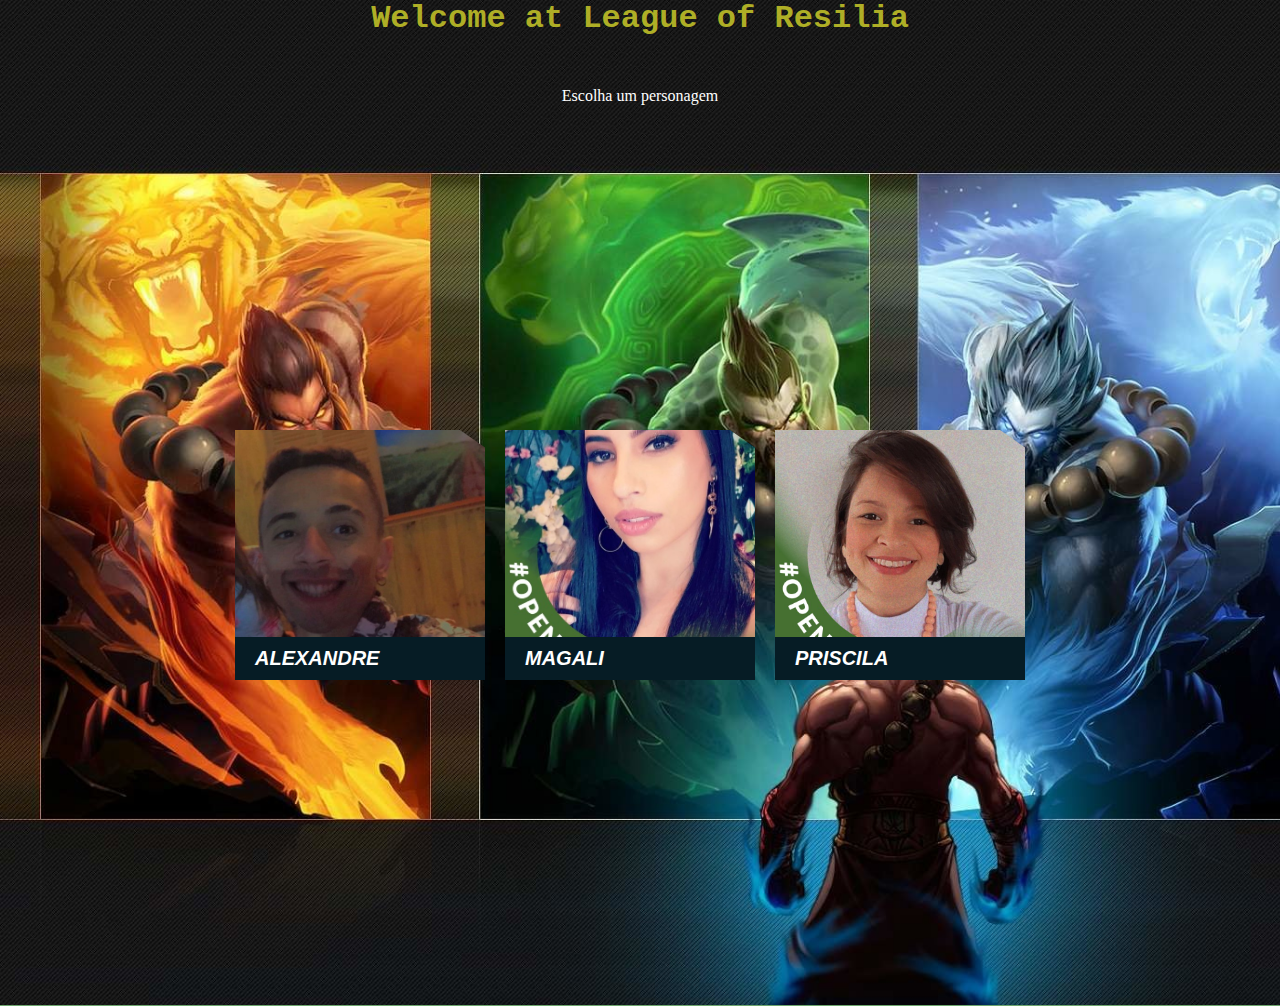
<file: index.html>
<!DOCTYPE html>
<html lang="pt-br">

<head>
    <meta charset="UTF-8">
    <meta http-equiv="X-UA-Compatible" content="IE=edge">
    <meta name="viewport" content="width=device-width, initial-scale=1.0">
    <link rel="stylesheet" href="/css/index.css">
    <title>Inicio - League of Resilia</title>
</head>

<body>
    <div class="welcome">
        <h1>Welcome at League of Resilia</h1>
    </div>
    <div class="sub">
        <p>Escolha um personagem</p>
    </div>
    <form action="">
        <div id="character" class="character">
            <a href="ale.html">
            <div name="ale" id="ale" class="card">
                <img src="img/ale.jpg" alt="">
                <span for="">Alexandre</span>
            </div>
            </a>
            <a href="magali.html">
                <div name="magali" id="magali" class="card">
                    <img src="img/magali.jpg" alt="">
                    <span for="">Magali</span>
                </div>
            </a>
            <a href="priscila.html">
            <div name="priscila" pri id="pri" class="card">
                <img src="img/priscila.jpg" alt="">
                <span for="">Priscila</span>
            </div>
            </a>
        </div>
    </form>
    <footer>
    </footer>
    <script src="/js/main.js"></script>
</body>

</html>
</file>
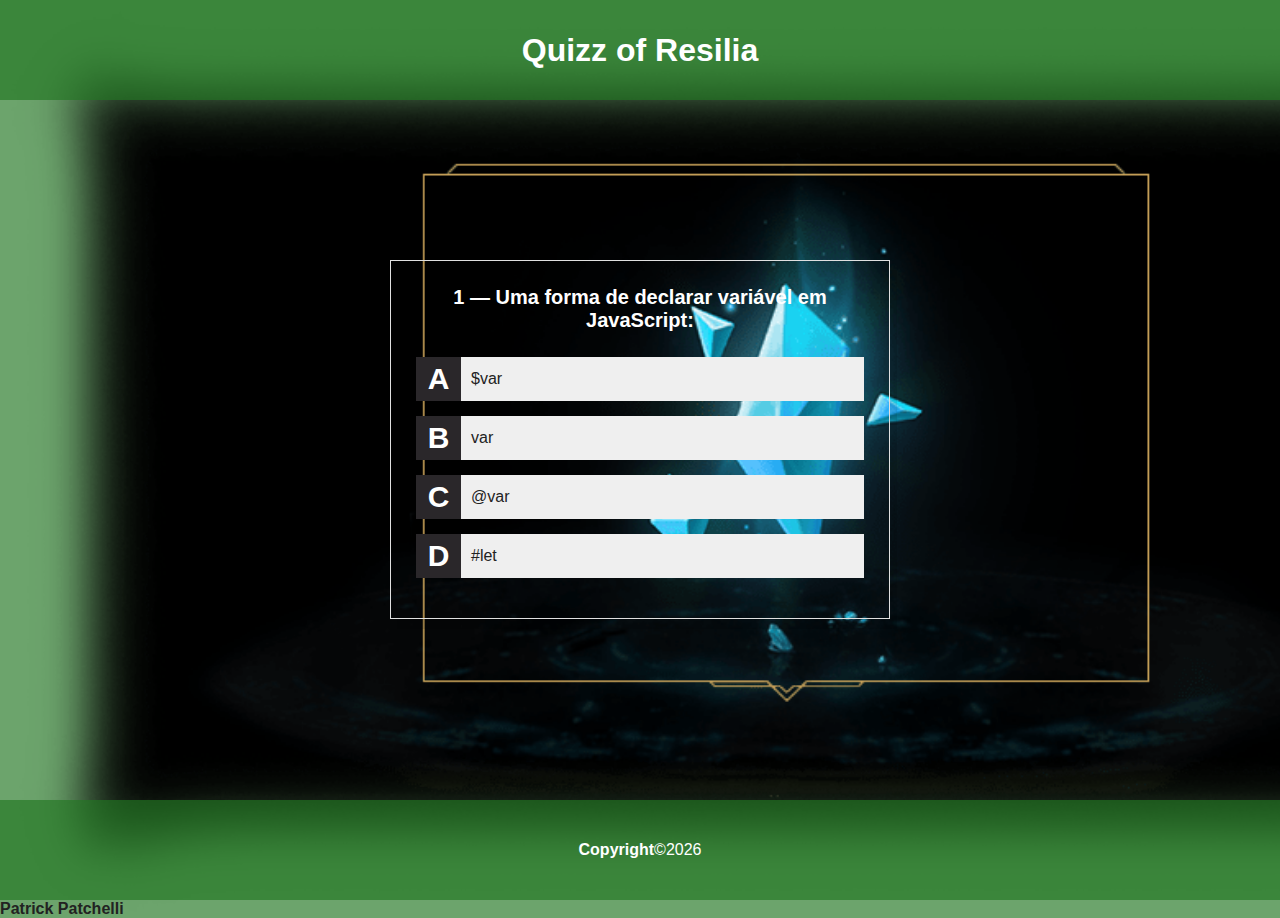
<file: ale.html>
<!DOCTYPE html>
<html lang="pt-br">

<head>
    <meta charset="UTF-8" />
    <meta name="viewport" content="width=device-width, initial-scale=1.0" />
    <title>Quizz Of Resilia</title>
    <link rel="stylesheet" href="css/person.css" />
    <script src="js/index.js" defer></script>
</head>

<body>
    <div class="container">
        <header>
            <h1>Quizz of Resilia</h1>
        </header>

        <main>

            <!-- QUIZZ CONTAINER -->
            <div id="quizz-container">
                <p id="question">
                    <span id="question-number">1</span> &#8212;
                    <span id="question-text">Por que a primeira atividade nos Alcoólicos Anônimos é se apresentar aos
                        demais? </span>
                </p>
                <div id="answers-box">
                    <button value="a" type="submit"><span class="letter"></span> <span class="answer"></span></button>
                    <button value="b" type="submit"><span class="letter"></span> <span class="answer"></span></button>
                    <button value="c" type="submit"><span class="letter"></span> <span class="answer"></span></button>
                    <button value="d" type="submit"><span class="letter"></span> <span class="answer"></span></button>
                </div>
            </div>

            <!-- SCORE BOARD -->
            <div id="score-container" class="hide">
                <h2>Parabéns</h2>
                <p id="display-score"><span>90</span>%</p>
                <p>
                    Você acertou <span id="correct-answers">0</span> de
                    <span id="questions-qty">10</span> perguntas
                </p>
            </div>

            <!-- TEMPLATE RESPOSTA -->
            <button class="answer-template hide">
                <span class="btn-letter"></span> <span class="question-answer"></span>
            </button>
        </main>
    </div>
    <div class="redes">
        <a href="https://github.com/Patchelli" target="_blank"> <strong>Patrick Patchelli</strong></a>
    </div>
    <footer>
        <strong> Copyright </strong> &copy;
        <p type="text" id="currentDate"></p>
    </footer>

</body>

</html>
</file>
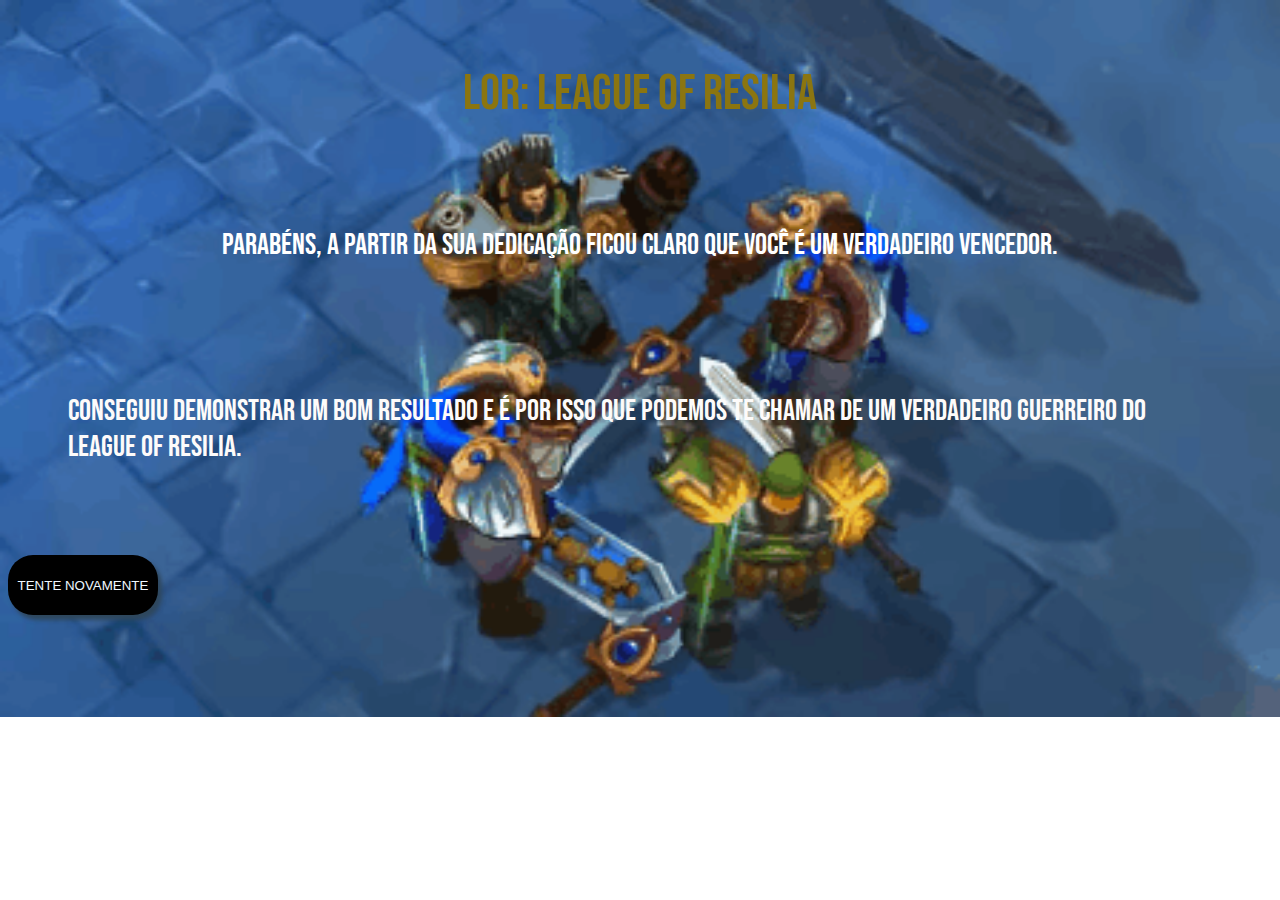
<file: win.html>
<!DOCTYPE html>
<html lang="en">
<head>
    <meta charset="UTF-8">
    <meta http-equiv="X-UA-Compatible" content="IE=edge">
    <meta name="viewport" content="width=device-width, initial-scale=1.0">
    <link rel="stylesheet" href="/css/win.css">
    <title>YOU WIN</title>
</head>
<body>
    <style>
        @import url('https://fonts.googleapis.com/css2?family=Bebas+Neue&display=swap');
        </style>

<header class="inicio">
    <section class="play">
        <h1 class="titulo">LOR: LEAGUE OF RESILIA</h1>
    </section>
</header>
<main>
    <section class="escrito">
        <h3 class="escrito1">PARABÉNS, A PARTIR DA SUA DEDICAÇÃO FICOU CLARO QUE VOCÊ É UM VERDADEIRO VENCEDOR.</h3>
        <h3 class="escrito2">CONSEGUIU DEMONSTRAR UM BOM RESULTADO E É POR ISSO QUE PODEMOS TE CHAMAR DE UM VERDADEIRO GUERREIRO DO LEAGUE OF RESILIA.</h3>
    </section>
    </main>
    <footer>
        <section class="botao1">
            <a href="/index.html"><button class="botao">TENTE NOVAMENTE</button></a>
        </section>
    </footer>
</body>
</html>
</file>
<file: css/index.css>
* {
    margin: 0;
    padding: 0;
    box-sizing: border-box;
}

body {

    background: #272a;
    background-image: url("/img/vitory.jpg");
    -webkit-background-size: cover;
    -o-background-size: cover;
    -moz-background-size: cover;
    background-size: cover;
}

/**CSS - WELCOME - BEGIN***/
.welcome {
    display: flex;
    justify-content: center;
    align-items: center;
}

.welcome h1 {
    font-family: 'Bilbo', cursive;
    font-family: 'Inconsolata', monospace;
    font-family: 'Source Code Pro', monospace;
    color: #d2d22ad4;
}

/**CSS - WELCOME - END***/

/**CSS - Sub - BEGIN***/
.sub {
    margin-top: 50px;
    justify-content: center;
    align-items: center;
    display: flex;
}

.sub p {
    color: #ffffff;
}

/**CSS - Sub - END***/

/****CSS CARD - BEGIN ******/

.character {
    height: 100vh;
    display: flex;
    justify-content: center;
    align-items: center;
}

.card {
    position: relative;
    width: 250px;
    height: 250px;
    overflow: hidden;
    margin-right: 20px;
    transition: 0.3s;
    cursor: pointer;
    clip-path: polygon(90% 0, 100% 7%, 100% 100%, 0 100%, 0 0);
}

.card:hover {
    clip-path: polygon(100% 0, 100% 0, 100% 100%, 0 100%, 0 0);
}

.card img {
    position: absolute;
    width: auto;
    height: 100%;
    top: 50%;
    left: 50%;
    transform: translate(-50%, -50%) scale(1.1);
    transition: inherit;
}

.card:hover img {
    transform: translate(-50%, -50%) scale(1.1);
}

.card span {
    position: absolute;
    left: 0;
    bottom: 0;
    width: 100%;
    background: #061c25;
    padding: 10px 20px;
    color: #ffffff;
    text-transform: uppercase;
    font-family: sans-serif;
    font-weight: 700;
    font-style: italic;
    font-size: 20px;
    transform: inherit;
}


.card:hover span {
    padding: 10px;
    background: #006680;

}

/****CSS CARD - END ******/
</file>
<file: css/person.css>
/* GERAL */
* {
  margin: 0;
  padding: 0;
  box-sizing: border-box;
  font-family: 'Nunito Sans', Arial, Helvetica, sans-serif;
}

body {
  background-color: #ffffff;
  color: #ffffff;
  background: #272a;
  background-image: url("/img/azul.png");
  -webkit-background-size: cover;
  -o-background-size: cover;
  -moz-background-size: cover;
  background-size: cover;
}

a {
  color: #ffffff;
  text-decoration: none;
  transition: 0.5s;
}

a:hover {
  color: #9ec1c1;
}

textarea:focus,
input:focus,
select:focus,
button:focus {
  box-shadow: 0 0 0 0;
  border: 0 none;
  outline: 0;
}

.container {
  display: grid;
  grid-template-areas:
    'header'
    'main'
    'footer';
  position: relative;
  height: 100vh;
}

header,
main,
footer {
  display: flex;
  align-items: center;
  justify-content: center;
}

header,
footer {
  width: 100%;
  height: 100px;
  padding: 30px 0;
  background-color: #272a;
}

header {
  grid-area: header;
}

main {
  grid-area: main;
  margin-top: 20px;
  margin-bottom: 140px;
}

footer {
  grid-area: footer;
  position: absolute;
  bottom: 0;
}

.hide {
  display: none !important;
}

/* SCORE CONTAINER */
#quizz-container,
#score-container {
  color: #ffffff;
  text-align: center;
  padding: 25px;
  border: 1px solid #e0e0e0;
  box-shadow: 7px 10px 0px rgba(0, 0, 0, 0.1);
}

#quizz-container,
#score-container {
  width: 500px;
  max-width: 90%;
}

#score-container p {
  margin: 20px 0;
}

#score-container #display-score {
  font-size: 32px;
  font-weight: bold;
}

#correct-answers {
  font-weight: bold;
  color: #2eb94c;
}

#questions-qty {
  font-weight: bold;
  color: #88c8c8;
}

#restart {
  background-color: #b6cdcd;
  color: #fff;
  font-weight: bold;
  height: 50px;
  border: 1px solid #e0e0e0;
  width: 180px;
  text-transform: uppercase;
  margin-top: 20px;
  cursor: pointer;
  transition: 0.5s;
}

#restart:hover {
  background-color: #2a272a;
  color: #ffffff;
}

/* Quizz container */
#question {
  text-align: center;
  margin-bottom: 25px;
  font-size: 20px;
  color: #ffffff;
  font-weight: bold;
}

#answers-box button {
  display: flex;
  align-items: stretch;
  margin: 15px 0;
  width: 100%;
  border: none;
  text-align: left;
  color: #222222;
  cursor: pointer;
  transition: 0.5s;
}

#answers-box button:hover {
  background-color: #2a272a;
  color: #fff;
}

#answers-box .btn-letter {
  font-size: 30px;
  font-weight: bold;
  background-color: #2a272a;
  border: none;
  color: #fff;
  text-transform: uppercase;
  display: flex;
  justify-content: center;
  align-items: center;
  flex: 1 1 0;
  padding: 5px;
  max-width: 45px;
}

.question-answer {
  flex: 1 1 0;
  display: flex;
  padding: 10px 0;
  align-items: center;
  margin-left: 10px;
  font-size: 16px;
}

#quizz-container .wrong-answer,
#quizz-container .wrong-answer .btn-letter {
  background-color: #e62210;
  color: #fff;
  border: none;
}

#quizz-container .correct-answer,
#quizz-container .correct-answer .btn-letter {
  background-color: #2eb94c;
  color: #fff;
  border: none;
}

/* RESPONSIVO */
@media (max-width: 450px) {
  #quizz-container,
  #score-container {
    border: none;
    width: 100%;
    box-shadow: none;
  }
}

.redes  a{
  color: #222222;
}
</file>
<file: css/win.css>
body{
    font-size: 100%;
    background-repeat: no-repeat;
    background-size: cover;
    background-image: url("/img/win.gif")
}

name{
    font-family: 'Bebas Neue', cursive;
    color: rgb(165, 139, 22);
    font-weight: 500;
    font-size: 70px;
    display: flex;
    flex-direction: row;
    align-items: center;
    justify-content: center;
    padding: 30px;
}

.fim{
    font-family: 'Bebas Neue', cursive;
    color: rgb(255, 255, 255);
    font-weight: 500;
    font-size: 30px;
    display: flex;
    flex-direction: row;
    align-items: center;
    justify-content: center;
    padding: 20px;
}

.fim2{
    font-family: 'Bebas Neue', cursive;
    color: rgb(253, 251, 250);
    font-weight: 500;
    font-size: 30px;
    display: flex;
    flex-direction: row;
    align-items: center;
    justify-content: center;
    padding: 15px;    
}

botao1{
    display: flex;
    flex-direction: row;
    align-items: center;
    justify-content: center;
    padding: 200px;
}

.botao{
    background-color: black;
    color: aliceblue;
    width: 150px;
    height: 60px;
    border:none;
    box-shadow: 4px 5px 4px rgb(47, 72, 94);
    border-radius:25px;
}

.botao:hover{
    background-color: rgb(94, 22, 13);
}


.titulo{
    font-family: 'Bebas Neue', cursive;
    color: rgb(139, 117, 16);
    font-weight: 500;
    font-size: 50px;
    display: flex;
    flex-direction: row;
    align-items: center;
    justify-content: center;
    padding: 30px;
}



.escrito1{
    font-family: 'Bebas Neue', cursive;
    color: rgb(255, 255, 255);
    font-weight: 500;
    font-size: 30px;
    display: flex;
    flex-direction: row;
    align-items: center;
    justify-content: center;
    padding: 40px;
}

.escrito2{
    font-family: 'Bebas Neue', cursive;
    color: rgb(253, 251, 250);
    font-weight: 500;
    font-size: 30px;
    display: flex;
    flex-direction: row;
    align-items: center;
    justify-content: center;
    padding: 60px;    
}
</file>
